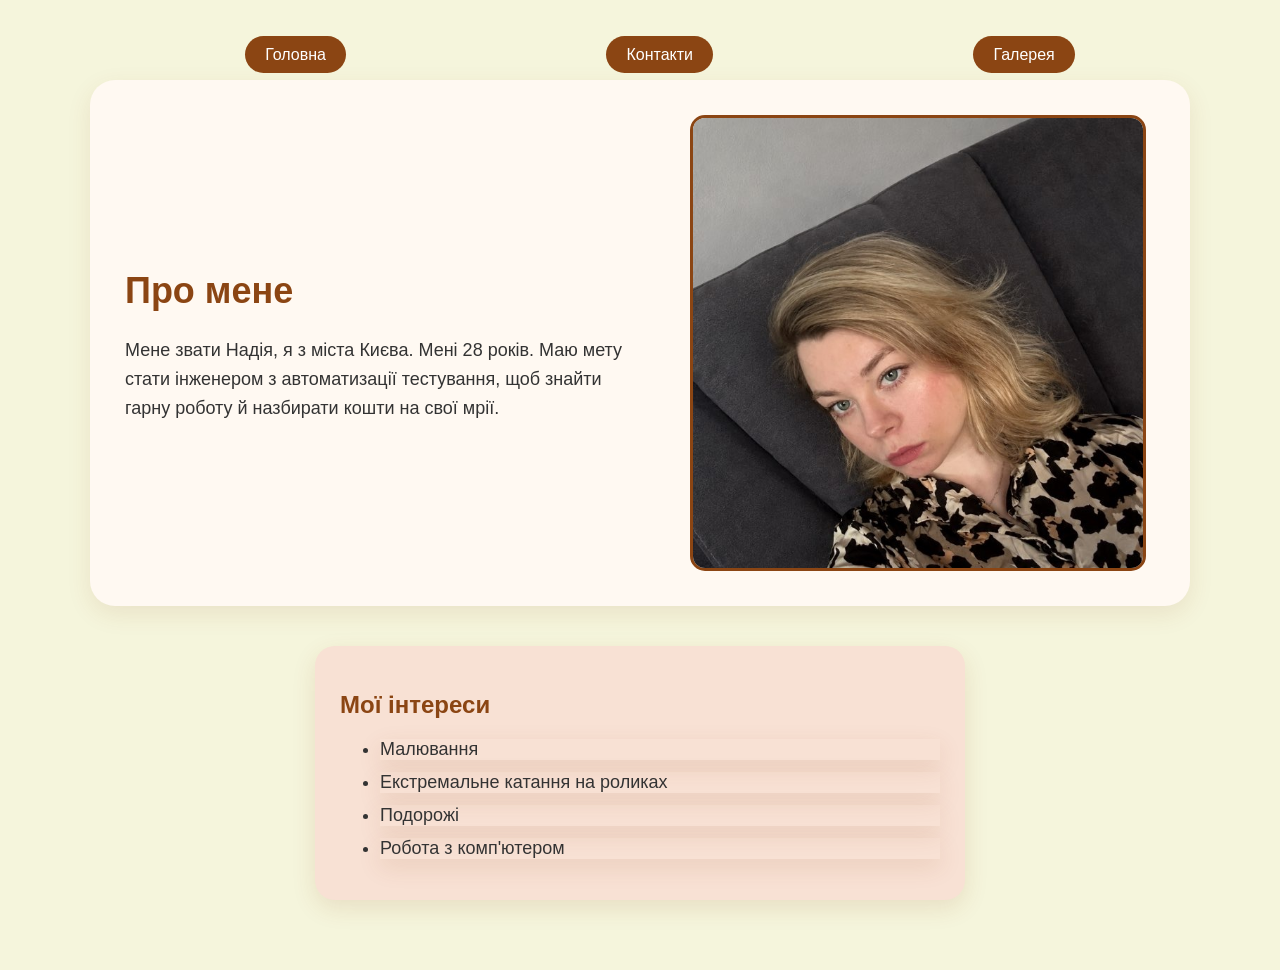
<file: index.html>
<!DOCTYPE html>
<html>

<head>
    <title>Про мене</title>
    <link rel="stylesheet" href="./style.css">
</head>

<body>
    <ul class="navigation">
        <li><a href="index.html"> Головна</a></li>
        <li><a href="pages/contact.html"> Контакти</a></li>
        <li><a href="pages/gallery.html"> Галерея</a></li>
    </ul>
    <div class="about">
        <div class="about-text">
            <h1 id="main-title">Про мене</h1>
            <p class="description">Мене звати Надія, я з міста Києва. Мені 28 років. Маю мету стати інженером з
                автоматизації тестування, щоб знайти гарну роботу й назбирати кошти на свої мрії.</p>
        </div>
        <img src="photo/mehomework.jpg" alt="Моє фото" class="main-photo">
    </div>
    <div class="interests-card">
        <h2 class="interests-title">Мої інтереси</h2>
        <ul class="interests-list">
            <li>Малювання</li>
            <li>Екстремальне катання на роликах</li>
            <li>Подорожі</li>
            <li>Робота з комп'ютером</li>
        </ul>
    </div>

</body>

</html>
</file>
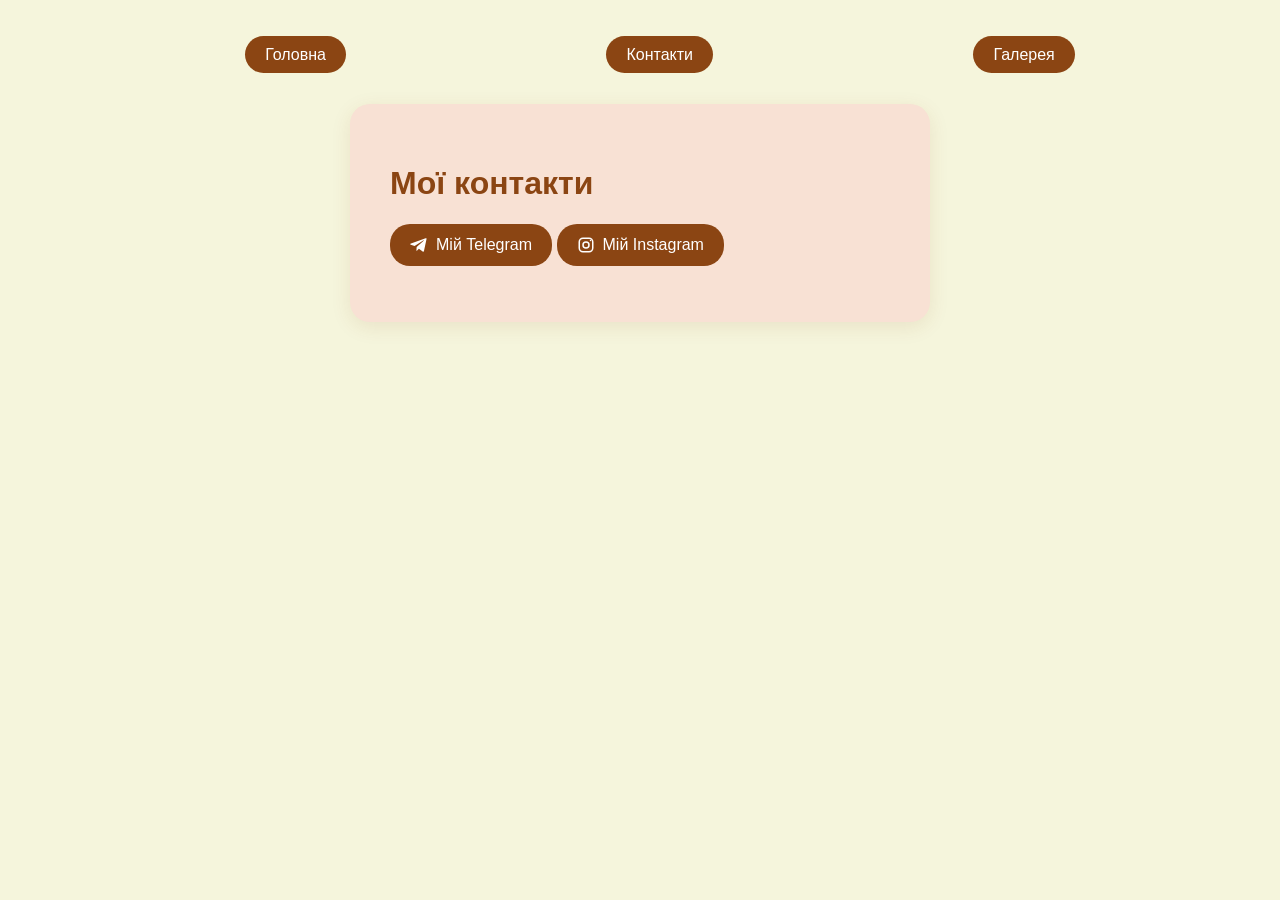
<file: pages/contact.html>
<!DOCTYPE html>
<html>

<head>
    <title>Контакти</title>
    <link rel="stylesheet" href="../style.css">
</head>

<body>
    <ul class="navigation">
        <li><a href="../index.html"> Головна</a></li>
        <li><a href="contact.html"> Контакти</a></li>
        <li><a href="gallery.html"> Галерея</a></li>
    </ul>
    <div class="contacts-card">
        <h1 id="contacts-title">Мої контакти</h1>
        <ul class="social-links">
            <a href="https://t.me/die_fel" class="telegram-link">
                <svg width="18" height="18" viewBox="0 0 24 24" fill="currentColor">
                    <path
                        d="M21.9 4.6 18.7 19.7c-.2 1.1-.9 1.4-1.8.9l-5-3.7-2.4 2.3c-.3.3-.5.5-1 .5l.4-5.1 9.3-8.4c.4-.4-.1-.6-.6-.2L6.1 13.2l-5-1.6c-1.1-.3-1.1-1 .2-1.5L20.8 3c.9-.3 1.7.2 1.1 1.6Z" />
                </svg>
                Мій Telegram
            </a>
            <a href="https://www.instagram.com/rainbow_stick4/" class="instagram-link">
                <svg width="18" height="18" viewBox="0 0 24 24" fill="none" stroke="currentColor" stroke-width="2">
                    <rect x="3" y="3" width="18" height="18" rx="5" />
                    <circle cx="12" cy="12" r="4" />
                    <circle cx="18" cy="6" r="1" fill="currentColor" stroke="none" />
                </svg>
                Мій Instagram
            </a>
        </ul>
    </div>
</body>

</html>
</file>
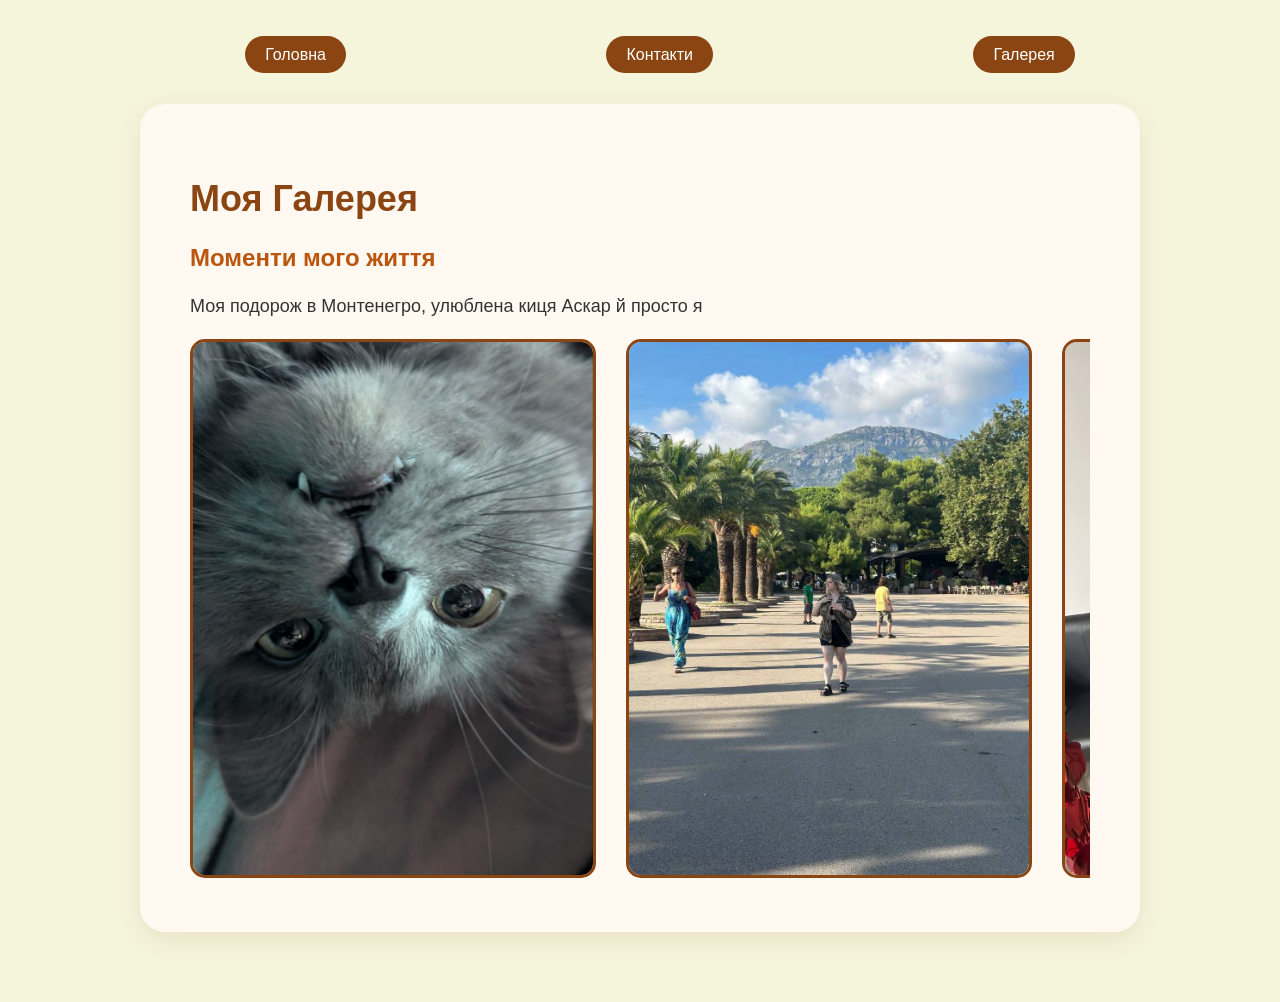
<file: pages/gallery.html>
<!DOCTYPE html>
<html>

<head>
    <title>Галерея</title>
    <link rel="stylesheet" href="../style.css">
</head>

<body>
    <ul class="navigation">
        <li><a href="../index.html"> Головна</a></li>
        <li><a href="contact.html"> Контакти</a></li>
        <li><a href="gallery.html"> Галерея</a></li>
    </ul>
    <div class="gallery-card">
        <h1 id="gallery-title">Моя Галерея</h1>
        <h2 class="gallery-subtitle">Моменти мого життя</h2>
        <p class="description">Моя подорож в Монтенегро, улюблена киця Аскар й просто я </p>
        <div class="gallery-photos">
            <a href="#lightbox1"><img id="photo1" src="../photo/Askar.jpg" alt="Моя киця" class="photo"></a>
            <a href="#lightbox2"><img id="photo2" src="../photo/me2.jpg" alt="Монтенегро я серед пальм й гор"
                    class="photo"></a>
            <a href="#lightbox3"><img id="photo3" src="../photo/me4.jpg" alt="я в повний зріст" class="photo"></a>
            <a href="#lightbox4"><img id="photo4" src="../photo/me3.jpg" alt="Я руда" class="cat-photo"></a>
        </div>
        <div id="lightbox1">
            <img id="large-photo1" src="../photo/Askar.jpg" alt="Моя киця">
            <a href="#gallery-title" class="lightbox-close">✕</a>
            <a href="#lightbox2" class="lightbox-next">→</a>
            <a href="#lightbox4" class="lightbox-prev">←</a>
        </div>
        <div id="lightbox2">
            <img id="large-photo2" src="../photo/me2.jpg" alt="Монтенегро я серед пальм й гор">
            <a href="#gallery-title" class="lightbox-close">✕</a>
            <a href="#lightbox3" class="lightbox-next">→</a>
            <a href="#lightbox1" class="lightbox-prev">←</a>
        </div>

        <div id="lightbox3">
            <img id="large-photo3" src="../photo/me4.jpg" alt="я в повний зріст">
            <a href="#gallery-title" class="lightbox-close">✕</a>
            <a href="#lightbox4" class="lightbox-next">→</a>
            <a href="#lightbox2" class="lightbox-prev">←</a>
        </div>

        <div id="lightbox4">
            <img id="large-photo4" src="../photo/me3.jpg" alt="Я руда">
            <a href="#gallery-title" class="lightbox-close">✕</a>
            <a href="#lightbox1" class="lightbox-next">→</a>
            <a href="#lightbox3" class="lightbox-prev">←</a>
        </div>

    </div>
</body>

</html>
</file>
<file: style.css>
.photo {
    width: 300px;
    height: auto;
    transition: transform 0.3s ease;
}

.main-photo {
    width: 450px;
}

body {
    background-color: #F5F5DC;
    color: #333333;
    font-family: Arial, sans-serif;
    max-width: 1100px;
    margin: 0 auto;
    padding: 30px;
}

#main-title {
    color: #8B4513;
    font-size: 36px;
}

.description {
    font-size: 18px;
    line-height: 1.6;
}

.interests-title {
    color: #8B4513;
}

.interests-list li {
    margin-bottom: 10px;
}

.main-photo {
    border-radius: 15px;
    border: 3px solid #8B4513;
    margin: 0 auto;
    display: block;
}

.about {
    display: flex;
    gap: 40px;
    align-items: center;
    background-color: #FFF9F2;
    padding: 35px;
    border-radius: 25px;
    box-shadow: 0 8px 25px rgba(139, 69, 19, 0.10);
}

.about-text {
    width: 50%;
}

.navigation {
    display: flex;
    flex-wrap: wrap;
    list-style: none;
    justify-content: space-around;
    gap: 20px 30px;
    align-items: flex-end;
}

.navigation a {
    text-decoration: none;
    background-color: #8B4513;
    color: white;
    padding: 10px 20px;
    border-radius: 20px;
}

.navigation a:hover {
    background-color: #D2691E;
    color: white;
}

.interests-card {
    background-color: #F8E1D4;
    padding: 25px;
    border-radius: 20px;
    margin-top: 40px;
    max-width: 600px;
    margin: 40px auto;
    box-shadow: 0 8px 25px rgba(139, 69, 19, 0.12);
}

.interests-card li {
    font-size: 18px;
    margin-bottom: 12px;
    box-shadow: 0 8px 25px rgba(139, 69, 19, 0.12);

}

.contacts-card {
    background-color: #F8E1D4;
    padding: 40px;
    border-radius: 20px;
    margin: 40px auto;
    max-width: 500px;
    box-shadow: 0 5px 20px rgba(139, 69, 19, 0.1);
}

.telegram-link,
.instagram-link {
    display: inline-flex;
    align-items: center;
    gap: 8px;
    background-color: #8B4513;
    color: white;
    padding: 12px 20px;
    border-radius: 20px;
    text-decoration: none;
    transition: background-color 0.3s ease;
}

.social-links {
    list-style: none;
    padding: 0;
}

#contacts-title {
    color: #8B4513;
}

.telegram-link:hover,
.instagram-link:hover {
    background-color: #D2691E;

}

.gallery-card {
    background-color: #FFF9F2;
    padding: 50px;
    border-radius: 25px;
    margin: 40px auto;
    box-shadow: 0 8px 25px rgba(139, 69, 19, 0.10);
    max-width: 900px;



}

.gallery-card .photo {
    width: 400px;
    aspect-ratio: 3/4;
    background-color: #FFF9F2;
    border-radius: 15px;
    border: 3px solid #8B4513;
    flex-shrink: 0;
    scroll-snap-align: center;
}

.gallery-photos {
    display: flex;
    flex-wrap: nowrap;
    grid-template-columns: repeat(auto-fit, minmax(250px, 1fr));
    gap: 10px 30px;
    overflow-x: auto;
    scroll-snap-type: x mandatory;
}

.gallery-card .cat-photo {
    display: block;
    margin: 0 auto;
    width: 400px;
    height: auto;
    border-radius: 20px;
    flex-shrink: 0;
    scroll-snap-align: center;
    box-shadow: 0 8px 20px rgba(139, 69, 19, 0.3);
    border: 3px solid #8B4513;
    transition: transform 0.3s ease;

}

#gallery-title {
    color: #8B4513;
    font-size: 36px;
}

h2 {
    color: #bb560e;

}

#lightbox1,
#lightbox2,
#lightbox3,
#lightbox4 {
    visibility: hidden;
    position: fixed;
    width: 100vw;
    height: 100vh;
    top: 0;
    left: 0;
    opacity: 0;
    transition: opacity 0.5s;
}

#lightbox1:target,
#lightbox2:target,
#lightbox3:target,
#lightbox4:target {
    display: flex;
    visibility: visible;
    background-color: rgba(0, 0, 0, 0.5);
    justify-content: center;
    align-items: center;
    opacity: 1;
}

#large-photo1,
#large-photo2,
#large-photo3 {
    max-width: 90%;
    max-height: 80%;
    height: auto;
}

.lightbox-close {
    position: absolute;
    top: 100px;
    right: 40px;
    text-decoration: none;
    color: white;
    font-size: 32px;
    z-index: 10;
    background-color: rgba(0, 0, 0, 0.3);
}

#large-photo4 {
    max-height: 80%;
    max-width: 90%;
    height: auto;
    border: 3px solid #8B4513;
}

.photo:hover {
    transform: scale(1.05);
}

.cat-photo:hover {
    transform: scale(1.05);
}

.lightbox-next {
    position: absolute;
    top: 50%;
    right: 40px;
    text-decoration: none;
    color: white;
    font-size: 32px;
    z-index: 10;
    padding: 10px 15px;
    background-color: rgba(0, 0, 0, 0.3);
}

.lightbox-next:hover {
    background-color: rgba(0, 0, 0, 0.5);
}

.lightbox-close:hover {
    background-color: rgba(0, 0, 0, 0.5);
}

.lightbox-prev {
    position: absolute;
    top: 50%;
    left: 40px;
    text-decoration: none;
    color: white;
    font-size: 32px;
    z-index: 10;
    padding: 10px 15px;
    background-color: rgba(0, 0, 0, 0.3);
}

.lightbox-prev:hover {
    background-color: rgba(0, 0, 0, 0.5);
}
</file>
